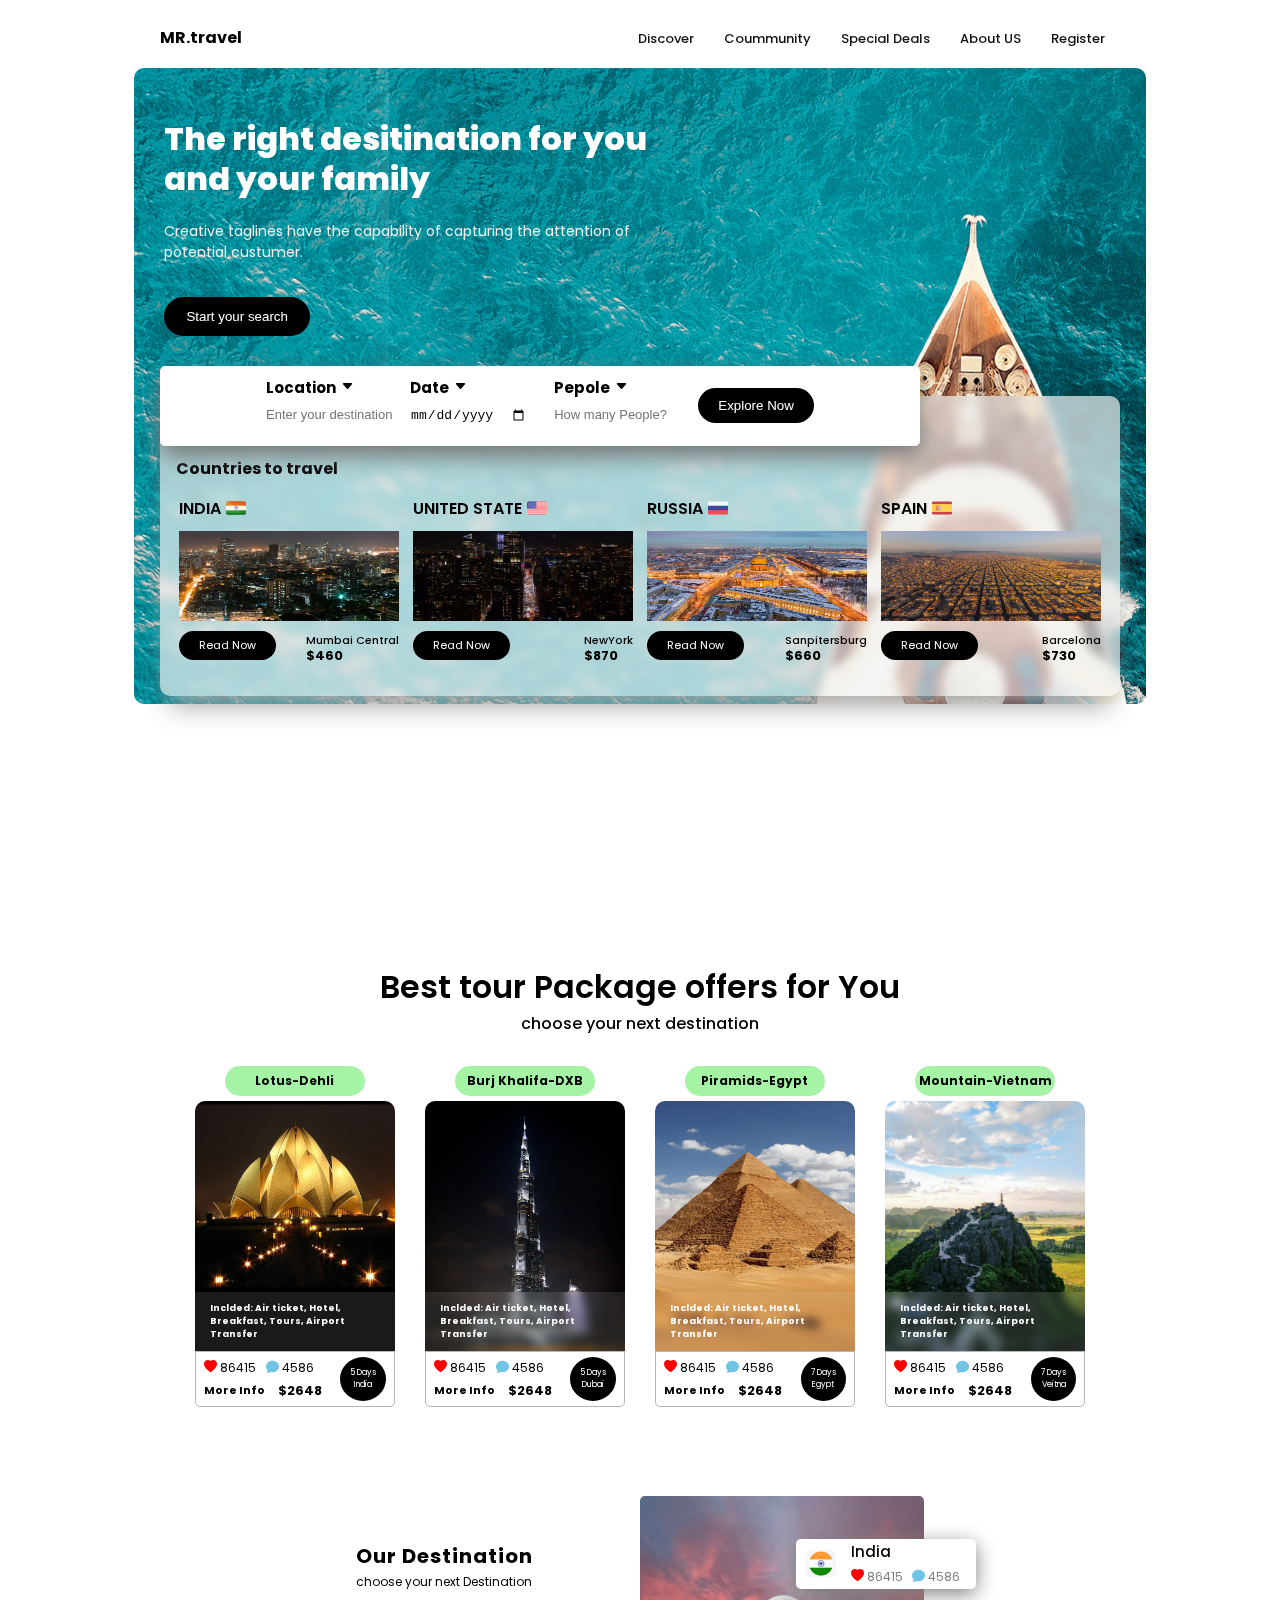
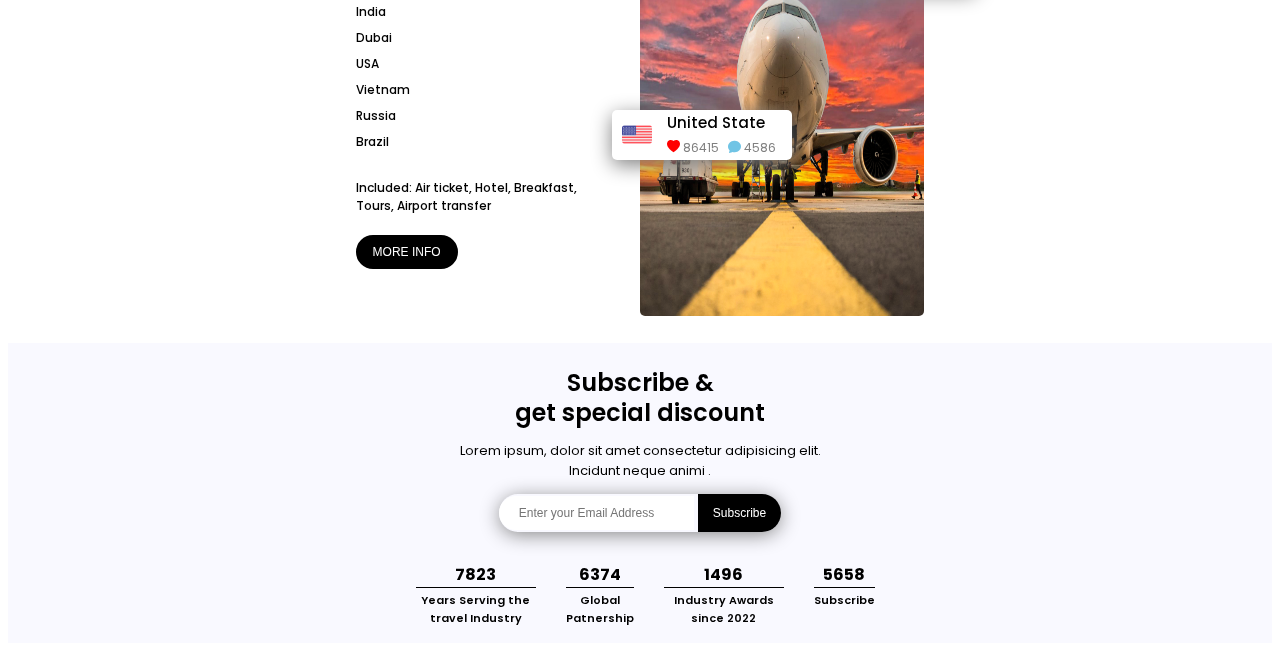
<file: assets/index.html>
<!DOCTYPE html>
<html lang="en">

<head>
    <meta charset="UTF-8">
    <meta http-equiv="X-UA-Compatible" content="IE=edge">
    <meta name="viewport" content="width=device-width, initial-scale=1.0">
    <link rel="stylesheet" href="https://cdn.jsdelivr.net/npm/bootstrap-icons@1.9.1/font/bootstrap-icons.css">
    <link rel="stylesheet" href="style.css">
    <link rel="stylesheet" href="media.css">
    <title>Travel Agency Website</title>
</head>

<body>
    <header>
        <nav>
            <h4>MR.travel</h4>
            <ul id="menu_bx">
                <li><a href="#">Discover</a></li>
                <li><a href="#">Coummunity</a></li>
                <li><a href="#">Special Deals</a></li>
                <li><a href="#">About US</a></li>
                <li><a href="#">Register</a></li>
            </ul>
            <i class="bi bi-three-dots"></i>
        </nav>
        <div class="content">
            <div class="cont_bx">
                <h1>The right desitination for you and your family</h1>
                <p>Creative taglines have the capability of capturing the attention of potential custumer.</p>
                <button>Start your search</button>
            </div>
            <div class="trip_bx">
                <div class="search_bx">
                    <div class="card">
                        <h4>Location <i class="bi bi-caret-down-fill"></i></h4>
                        <input type="text" placeholder="Enter your destination">
                    </div>
                    <div class="card">
                        <h4>Date <i class="bi bi-caret-down-fill"></i></h4>
                        <input type="date">
                    </div>
                    <div class="card">
                        <h4>Pepole <i class="bi bi-caret-down-fill"></i></h4>
                        <input type="number" placeholder="How many People?">
                    </div>
                    <input type="button" value="Explore Now">
                </div>
                <div class="travel_bx">
                    <h4>Countries to travel</h4>
                    <div class="cards">
                        <div class="card">
                            <h3>INDIA <img src="icon/india.png" alt=""></h3>
                            <img src="img/Mumbai-India-at-night.jpg" alt="">
                            <div class="btn_city">
                                <a href="">Read Now</a>
                                <h5>Mumbai Central <br> <span>$460</span></h5>
                            </div>
                        </div>
                        <div class="card">
                            <h3>UNITED STATE <img src="icon/united-states.png" alt=""></h3>
                            <img src="img/newyork.webp" alt="">
                            <div class="btn_city">
                                <a href="">Read Now</a>
                                <h5>NewYork <br> <span>$870</span></h5>
                            </div>
                        </div>
                        <div class="card">
                            <h3>RUSSIA <img src="icon/russia.png" alt=""></h3>
                            <img src="img/sanpitersburg.jpg" alt="">
                            <div class="btn_city">
                                <a href="">Read Now</a>
                                <h5>Sanpitersburg <br> <span>$660</span></h5>
                            </div>
                        </div>
                        <div class="card">
                            <h3>SPAIN <img src="icon/spain.png" alt=""></h3>
                            <img src="img/barcelona.jpg" alt="">
                            <div class="btn_city">
                                <a href="">Read Now</a>
                                <h5>Barcelona <br> <span>$730</span></h5>
                            </div>
                        </div>
                    </div>
                </div>
            </div>
        </div>
    </header>
    <div class="offers">
        <h1>Best tour Package offers for You</h1>
        <p>choose your next destination</p>
        <div class="cards">
            <div class="card">
                <h3>Lotus-Dehli</h3>
                <div class="img_text">
                    <img src="img/lotus_temple.jpg" alt="">
                    <h4>Inclded: Air ticket, Hotel, Breakfast, Tours, Airport Transfer</h4>
                </div>
                <div class="cont_bx">
                    <div class="price">
                        <div class="heart_chat">
                            <i class="bi bi-heart-fill"><span>86415</span></i>
                            <i class="bi bi-chat-fill"><span>4586</span></i>
                        </div>
                        <div class="info_price">
                            <a href="">More Info</a>
                            <h4>$2648</h4>
                        </div>
                    </div>
                    <div class="dayes">5 Days <br> India</div>
                </div>
            </div>
            <div class="card">
                <h3>Burj Khalifa-DXB</h3>
                <div class="img_text">
                    <img src="img/burjkhlifa.jpg" alt="">
                    <h4>Inclded: Air ticket, Hotel, Breakfast, Tours, Airport Transfer</h4>
                </div>
                <div class="cont_bx">
                    <div class="price">
                        <div class="heart_chat">
                            <i class="bi bi-heart-fill"><span>86415</span></i>
                            <i class="bi bi-chat-fill"><span>4586</span></i>
                        </div>
                        <div class="info_price">
                            <a href="">More Info</a>
                            <h4>$2648</h4>
                        </div>
                    </div>
                    <div class="dayes">5 Days <br> Dubai</div>
                </div>
            </div>
            <div class="card">
                <h3>Piramids-Egypt</h3>
                <div class="img_text">
                    <img src="img/piramids.jpg" alt="">
                    <h4>Inclded: Air ticket, Hotel, Breakfast, Tours, Airport Transfer</h4>
                </div>
                <div class="cont_bx">
                    <div class="price">
                        <div class="heart_chat">
                            <i class="bi bi-heart-fill"><span>86415</span></i>
                            <i class="bi bi-chat-fill"><span>4586</span></i>
                        </div>
                        <div class="info_price">
                            <a href="">More Info</a>
                            <h4>$2648</h4>
                        </div>
                    </div>
                    <div class="dayes">7 Days <br> Egypt</div>
                </div>
            </div>
            <div class="card">
                <h3>Mountain-Vietnam</h3>
                <div class="img_text">
                    <img src="img/mountain.jpg" alt="">
                    <h4>Inclded: Air ticket, Hotel, Breakfast, Tours, Airport Transfer</h4>
                </div>
                <div class="cont_bx">
                    <div class="price">
                        <div class="heart_chat">
                            <i class="bi bi-heart-fill"><span>86415</span></i>
                            <i class="bi bi-chat-fill"><span>4586</span></i>
                        </div>
                        <div class="info_price">
                            <a href="">More Info</a>
                            <h4>$2648</h4>
                        </div>
                    </div>
                    <div class="dayes">7 Days <br> Veitna</div>
                </div>
            </div>
        </div>
    </div>
    <div class="destination">
        <div class="des_bx">
            <h4>Our Destination</h4>
            <p>choose your next Destination</p>
            <li>India</li>
            <li>Dubai</li>
            <li>USA</li>
            <li>Vietnam</li>
            <li>Russia</li>
            <li>Brazil</li>
            <h6>Included: Air ticket, Hotel, Breakfast, Tours, Airport transfer</h6>
            <button>MORE INFO</button>
        </div>
        <div class="img_bx">
            <img src="img/Main_plan.png" alt="">
            <div class="msg">
                <img src="icon/round_india_flag.png" alt="">
                <div class="cont">
                    <h4>India</h4>
                    <div class="icon">
                        <i class="bi bi-heart-fill"><span>86415</span></i>
                        <i class="bi bi-chat-fill"><span>4586</span></i>
                    </div>
                </div>
            </div>
            <div class="msg">
                <img src="icon/united-states.png" alt="">
                <div class="cont">
                    <h4>United State</h4>
                    <div class="icon">
                        <i class="bi bi-heart-fill"><span>86415</span></i>
                        <i class="bi bi-chat-fill"><span>4586</span></i>
                    </div>
                </div>
            </div>
        </div>
    </div>

    <footer>
        <h2>Subscribe & <br> get special discount</h2>
        <p>Lorem ipsum, dolor sit amet consectetur adipisicing elit. Incidunt neque animi .</p>
        <div class="input">
            <input type="text" placeholder="Enter your Email Address">
            <button>Subscribe</button>
        </div>
        <ul>
            <li>7823 <br> <h6>Years Serving the travel Industry</h6></li>
            <li>6374 <br><h6>Global <br> Patnership</h6> </li>
            <li>1496 <br> <h6>Industry Awards since 2022</h6></li>
            <li>5658 <br> <h6>Subscribe</h6></li>
        </ul>
    </footer>
    <script src="app.js"></script>
    
</body>

</html>
</file>
<file: assets/style.css>
@import url('https://fonts.googleapis.com/css2?family=Poppins:ital,wght@0,100;0,300;0,400;0,500;0,600;0,700;0,800;0,900;1,100;1,200;1,300;1,400;1,500;1,600;1,700;1,800;1,900&display=swap');
/* *{
    padding: 0;
    margin: 0;
    box-sizing: border-box;
} */

body {
    font-family: 'Poppins', sans-serif;
}

header {
    width: 80%;
    height: 95vh;
    /* border: 1px solid #000; */
    margin: auto;
}
header nav {
    width: 95%;
    height: 7%;
    /* border: 1px solid #000; */
    margin: auto;
    display: flex;
    align-items: center;
    justify-content: space-between;
}
header nav ul{
    list-style: none;
    display: flex;
}
header nav ul li{
    padding: 3px 15px;
}
header nav ul .li_btn{
    background: #000;
    border-radius: 20px;
    padding: 5px 20px;
    margin-right: 5px;
}
header nav ul .li_btn a{
    color: #fff;
}

header nav ul li a{
    text-decoration: none;
    color: #121213;
    font-size: 13px;
    font-weight: 500;
    transition: .3s linear;
}
header nav ul li a:hover{
    color: gray;
}

header nav .bi-three-dots {
    display: none;
}
header .content {
    position: relative;
    width: 100%;
    height: 93%;
    /* border: 1px solid #000; */
}
header .content::before {
    content: '';
    position: absolute;
    width: 100%;
    height: 80%;
    /* border: 1px solid #000; */
    background: url('img/background1.png')no-repeat center center/cover;
    border-radius: 10px;
    z-index: -1;
}

header .content .cont_bx {
    width: 500px;
    height: auto;
    color: #fff;
    padding: 30px;
}
header .content .cont_bx h1{
    line-height: 40px;
    font-weight: 800;
    /* border: 1px solid #000; */
}
header .content .cont_bx p{
    font-size: 14px;
    font-weight: 400;
    color: rgb(241, 241, 241);
}
header .content .cont_bx button{
    margin-top: 20px;
    padding: 10px 20px;
    border-radius: 20px;
    border: 2px solid #000;
    background: #000;
    color: #fff;
    outline: none;
    cursor: pointer;
    transition: .3s linear;
}
header .content .cont_bx button:hover{
    background: rgb(113, 113, 113);
    border: 2px solid rgb(113, 113, 113);
}

header .trip_bx {
    position: relative;
    width: 95%;
    height: auto;
    margin: auto;
    /* border: 1px solid #000; */
}
header .trip_bx .search_bx{
    position: absolute;
    top: 0;
    left: 0;
    width: 75%;
    height: 60px;
    display: flex;
    align-items: center;
    justify-content: center;
    background: #fff;
    border-radius: 5px;
    box-shadow: 0px 10px 25px rgb(114, 114, 114);
    z-index: 1;
    padding: 10px 20px;
}

header .trip_bx .search_bx .card {
    width: 20%;
    height: 100%;
    /* border: 1px solid #000; */
}
header .trip_bx .search_bx .card h4{
    font-size: 15px;
    margin: 0;
    font-weight: 700;
}
header .trip_bx .search_bx .card h4 .bi{
    position: absolute;
    font-size: 13px;
    margin: 2px 0px 0px 5px;
    transition: .3s linear;
}
header .trip_bx .search_bx .card input{
    margin-top: 3px;
    padding: 5px 0px;
    border: none;
    outline: none;
    font-size: 13px;
}
header .trip_bx .search_bx input[type="button"]{
    background: #000;
    color: #fff;
    border: none;
    outline: none;
    padding: 10px 20px;
    border-radius: 20px;
    transition: .3s linear;
    cursor: pointer;
}
header .trip_bx .search_bx input[type="button"]:hover{
   background: gray;
}

header .trip_bx .travel_bx {
    position: relative;
    width: 100%;
    height: auto;
    margin: auto;
    top: 30px;
    /* background: #000; */
    /* border: 1px solid #000; */
    border-radius: 10px;
    padding-bottom: 20px;
    box-shadow: 0px 20px 25px -10px rgb(165, 165, 165);
}
header .trip_bx .travel_bx::before{
   content: '';
   position: absolute;
   width: 100%;
   height: 100%;
   border-radius: 10px;
   background: rgb(241, 241, 241, .7);
   backdrop-filter: blur(5px);
   z-index: -1;
}
header .trip_bx .travel_bx h4{
   margin: 0;
   padding: 60px 0px 15px 1.7%;
}
header .trip_bx .travel_bx .cards{
   width: 96%;
   height: auto;
   margin: 0 auto;
   /* border: 1px solid #000; */
   display: flex;
   align-items: center;
   justify-content: space-between;
}
header .trip_bx .travel_bx .cards .card{
   width: 220px;
   height: 180px;
   /* border: 1px solid #000; */
}
header .trip_bx .travel_bx .cards .card h3{
   margin: 0px 0px 10px 0px;
   display: flex;
   align-items: center;
   font-size: 16px;
   font-weight: 600;
}
header .trip_bx .travel_bx .cards .card h3 img{
   width: 20px;
   height: 20px;
   margin-left: 5px ;
}
header .trip_bx .travel_bx .cards .card img{
   width: 100%;
   height: 50%;
}
header .trip_bx .travel_bx .cards .card .btn_city{
   display: flex;
   align-items: center;
   justify-content: space-between;
   /* border: 1px solid #000; */
}
header .trip_bx .travel_bx .cards .card .btn_city a{
   text-decoration: none;
   background: #000;
   color: #fff;
   border-radius: 20px;
   padding: 6px 20px;
   font-size: 11px;
   transition: .3s linear;
}
header .trip_bx .travel_bx .cards .card .btn_city a:hover{
   background: gray;
}
header .trip_bx .travel_bx .cards .card .btn_city h5{
   font-size: 11px;
   font-weight: 500;
   margin: 0;
   margin-top: 5px;
   line-height: 15px;
}
header .trip_bx .travel_bx .cards .card .btn_city h5 span{
   font-size: 13px;
   font-weight: 700;
}

.offers {
    width: 60%;
    height: auto;
    /* border: 1px solid #000; */
    margin: auto;
    margin-top: 100px;
    transition: .5s linear;
}

.offers h1 {
    font-weight: 600;
    text-align: center;
    margin: 0;
}
.offers p {
    font-weight: 500;
    text-align: center;
    margin: 0;
}

.offers .cards {
    margin-top: 20px;
    display: flex;
    align-items: center;
    justify-content: space-between;
    /* border: 1px solid #000; */
    flex-wrap: wrap;
}

.offers .cards .card {
    position: relative;
    width: 200px;
    height: 350px;
    /* border: 1px solid #000; */
    margin: 10px;
}
.offers .cards .card h3 {
    width: 140px;
    padding: 6px 0px;
    background: rgb(165, 243, 165);
    border-radius: 20px;
    font-size: 12px;
    display: grid;
    place-items: center;
    margin: auto;
}
.offers .cards .card .img_text {
    position: relative;
    width: 100%;
    height: 250px;
    margin-top: 5px;
}
.offers .cards .card .img_text img {
    position: relative;
    width: 100%;
    height: 100%;
    border-radius: 10px 10px 0px 0px;
}
.offers .cards .card .img_text h4 {
    position: absolute;
    font-size: 9px;
    padding: 10px 15px;
    bottom: 0;
    margin: 0;
    color: #fff;
    z-index: 2;
}
.offers .cards .card .img_text h4::before{
    content: '';
    position: absolute;
    width: 100%;
    height: 100%;
    background: rgb(255, 255, 255,.1);
    backdrop-filter: blur(5px);
    z-index: -1;
    bottom: 0;
    left: 0;
}
.offers .cards .card .cont_bx{
    width: 99%;
    display: flex;
    align-items: center;
    justify-content: space-between;
    border: 1px solid rgb(182, 182, 182);
    padding: 5px 0px;
    border-radius:0px 0px 5px 5px ;
}
.offers .cards .card .cont_bx .price , .dayes{
    margin: 0px 8px;
}
.offers .cards .card .cont_bx .price .heart_chat{
    display: flex;
    align-items: center;
}
.offers .cards .card .cont_bx .price .heart_chat i:nth-child(1){
    color: red;
    font-size: 13px;
    margin-right: 10px;
}
.offers .cards .card .cont_bx .price .heart_chat i  span{
    color: #000;
    font-size: 12px;
    margin-left: 3px;
    font-style: normal;
}
.offers .cards .card .cont_bx .price .heart_chat i:nth-child(2){
    color: rgb(112, 196, 229);
    font-size: 13px;
    margin-right: 10px;
}
.offers .cards .card .cont_bx .price .info_price{
    display: flex;
    align-items: center;
    margin-top: 3px;
}
.offers .cards .card .cont_bx .price .info_price a{
    text-decoration: none;
    color: #000;
    font-size: 11px;
    font-weight: 700;
    transition: .3s linear;
    margin-right: 13px;
}
.offers .cards .card .cont_bx .price .info_price a:hover{
    color: gray;
}
.offers .cards .card .cont_bx .price .info_price h4{
    margin: 0;
    font-size: 13px;
}
.offers .cards .card .cont_bx .dayes{
    color: #fff;
    background: #000;
    font-size: 8px;
    border-radius: 50%;
    padding: 10px;
    text-align: center;
    cursor: pointer;
    transition: .3s linear;
}
.offers .cards .card .cont_bx .dayes:hover{
    transform: rotate(360deg);
}


.destination {
    width:45%;
    height: auto;
    /* border: 1px solid #000; */
    margin: auto;
    margin-top: 70px;
    display: flex;
    align-items: center;
    justify-content: center;
}

.destination .des_bx , .img_bx {
    position: relative;
    width: 50%;
    height: auto;
    /* border: 1px solid #000; */
}

.destination .des_bx h4 {
    margin: 0;
    font-size: 20px;
    color: #000;
    line-height: 10px;
    letter-spacing: 1px;
}
.destination .des_bx p {
    font-size: 12px;
}
.destination .des_bx li {
    list-style-type: none;
    padding: 0px 0px 8px 0px;
    font-size: 12px;
    font-weight: 500;
}
.destination .des_bx h6 {
    width: 250px;
    font-size: 12px;
    font-weight: 500;
    margin: 20px 0px;
}
.destination .des_bx button {
    font-size: 12px;
    padding: 8px 15px;
    border-radius: 20px;
    background: #000;
    color: #fff;
    border: 2px solid #000;
    cursor: pointer;
    transition: .3s linear;
}
.destination .des_bx button:hover {
    background: gray;
    border: 2px solid gray;
}

.destination .img_bx img{
    width: 100%;
    height: 420px;
    border-radius: 5px;
}
.destination .img_bx .msg{
   position: absolute;
   top: 50%;
   left: -10%;
   width: 160px;
   height: 50px;
   background: #fff;
   box-shadow: 0px 5px 20px  gray;
   display: flex;align-items: center;
   padding: 0px 10px;
   border-radius: 5px;
}
.destination .img_bx .msg:nth-child(2){
   top: 10%;
   left: 55%;
}
.destination .img_bx .msg img{
   width: 30px;
   height: 55%;
}
.destination .img_bx .msg .cont{
   margin-left: 15px;
}
.destination .img_bx .msg .cont h4{
  margin: 0;
  font-size: 15px;
  font-weight: 500;
}
.destination .img_bx .msg .cont .bi:nth-child(1){
  color: red;
  margin-right: 5px;
  font-size: 13px;
}
.destination .img_bx .msg .cont .bi span{
  font-style: normal;
  margin-left: 3px;
  font-size: 12px;
  color: gray;
}
.destination .img_bx .msg .cont .bi:nth-child(2){
    color: rgb(112, 196, 229);
    margin-right: 5px;
    font-size: 13px;
}

footer {
    width: 100%;
    height: auto;
    background: rgb(249, 249, 255);
    margin-top: 20px;
    display: flex;
    align-items: center;
    justify-content: center;
    flex-direction: column;
}

footer h2 {
    text-align: center;
    margin: 0;
    margin-top: 25px;
    line-height: 30px;
    font-weight: 600;
}
footer p {
    text-align: center;
    width: 400px;
    font-size: 13px;
}

footer .input {
    box-shadow: 0px 3px 20px -1px gray;
    border-radius: 20px;
}
footer .input input {
    padding: 10px 20px;
    border: none;
    outline: none;
    font-size: 12px;
    border-radius: 20px 0px 0px 20px;
}
footer .input button {
    padding: 12px 15px;
    border: none;
    outline: none;
    font-size: 12px;
    border-radius: 0px 20px 20px 0px;
    background: #000;
    color: #fff;
    cursor: pointer;
    transition: .3s linear;
}

footer .input button:hover {
    background: gray;
}

footer ul {
    list-style: none;
    display: flex;
    /* align-items: center; */
    margin-top: 30px;
}

footer ul li {
    text-align: center;
    margin-right: 30px;
    font-weight: bold;
}

footer ul li h6 {
    font-size: 11px;
    font-weight: 600;
    max-width: 120px;
    margin: 0;
    line-height: 18px;
    border-top: 1px solid #000;
    padding-top: 3px;
}
</file>
<file: assets/media.css>
@media screen and (max-width: 1485px){
    .offers {
        width: 65%;
    }
}
@media screen and (max-width: 1373px){
    .offers {
        width: 72%;
    }
}
@media screen and (max-width: 1250px){
    header {
        width: 90%;
    }
    .offers {
        width: 82%;
    }
    .destination {
        width: 55%;
    }
}
@media screen and (max-width: 1100px){
    header {
        width: 95%;
    }
    header .trip_bx .search_bx {
        width: 70%;
    }
    header .trip_bx .travel_bx .cards {
        overflow: auto;
    }
    header .trip_bx .travel_bx .cards .card {
        min-width: 220px;
        margin-right: 10px;
    }
    .offers {
        width: 95%;
    }
    .destination {
        width: 60%;
    }
}
@media screen and (max-width: 950px){
    header .trip_bx .search_bx {
        width: 85%;
    }
    header .trip_bx .search_bx .card {
        margin-right: 8px;
    }
    .destination {
        width: 75%;
    }
}
@media screen and (max-width: 714px){
    header {
        width: 100%;
    }
    header nav ul {
        position: absolute;
        width: 100px;
        height: auto;
        flex-direction: column;
        background: #fff;
        border-radius: 5px;
        box-shadow: 0px 0px 10px gray;
        justify-content: center;
        top: -100%;
        right: 30%;
        z-index: 999999999999999;
        padding: 10px 20px;
        transition: .8s linear;
    }
    /* javascript class  */
    header nav .ul_active {
        top: 0;
    }
    header nav ul li {
        padding: 8px 0px;
        text-align: center;
    }
    header nav .bi-three-dots {
        display: unset;
    }
    header .trip_bx .search_bx {
        width: 93%;
    }
    .offers {
        width: 75%;
    }
}

@media screen and (max-width: 650px){
    header .trip_bx .search_bx .card {
        width: 140px;
    }
    header .trip_bx .search_bx input[type="button"] {
        position: absolute;
        right: 10px;
        bottom: -43px;
        font-size: 13px;
    }
    .offers {
        width: 85%;
        margin-top: 0px;
    }
    .destination {
        width: 100%;
        flex-direction: column-reverse;
    }
    .destination .des_bx, .img_bx {
        position: relative;
        width: 55%;
        height: auto;
        /* border: 1px solid #000; */
    }
    .destination .des_bx {
        margin-top: 30px;
    }
}

@media screen and (max-width: 541px){
    header .content .cont_bx {
        width: 85%;
    }
    header .content .cont_bx h1 {
        width: 300px;
        font-size: 22px;
    }
    header .content .cont_bx p {
        width: 300px;
        font-size: 12px;
    }
    header .trip_bx .search_bx {
        width: 89%;
    }
    header .trip_bx .search_bx .card {
        width: 110px;
    }
    header .trip_bx .search_bx .card input {
        width: 100%;
    }
    .offers h1 {
        font-size: 22px;
    }
    .offers p {
        font-size: 14px;
    }
    .offers .cards {
        justify-content: center;
    }
    .destination .des_bx, .img_bx {
        width: 80%;
    }
    footer ul li h6 {
        font-size: 8px;
    }
}

@media screen and (max-width:411px){
    .offers {
        margin-top: 80px;
    }
    .destination .img_bx .msg:nth-child(2) {
        left: 50%;
    }
    footer p {
        width: 330px;
        font-size: 12px;
    }
    footer ul li {
        margin-right: 20px;
    }
}

@media screen and (max-width:375px){
    .offers {
        margin-top: 15px;
    }
}
</file>
